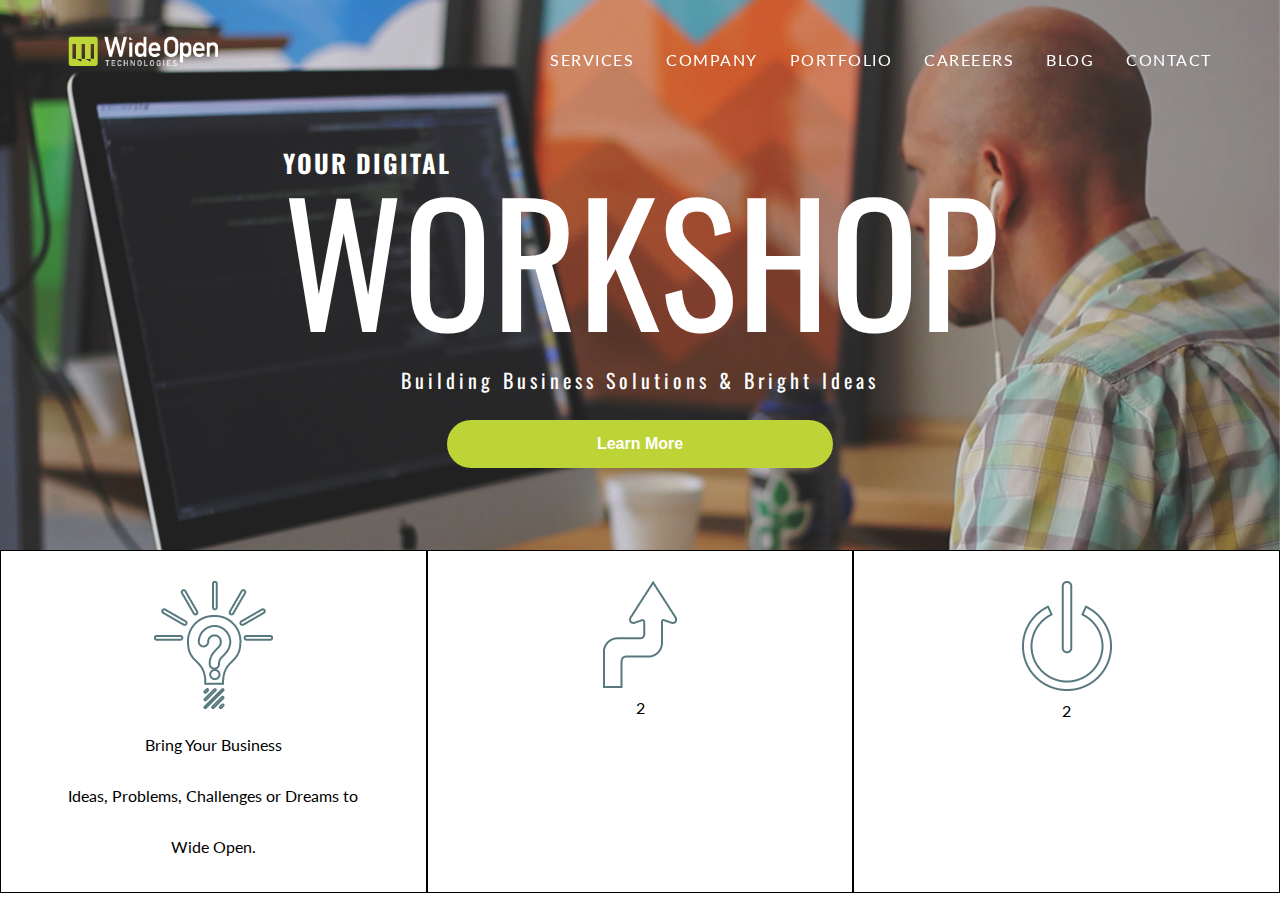
<file: index.html>
<!DOCTYPE html>
<html lang="en">
<head>
    <meta name="viewport" content="width=device-width, initial-scale=1.0">
    <title>WOT Mock by Arman</title>
    <link rel="stylesheet" href="main.css">
    <link href="https://fonts.googleapis.com/icon?family=Material+Icons" rel="stylesheet">
    <link href='http://fonts.googleapis.com/css?family=Oswald:100,200,300,400,500,700' rel='stylesheet' type='text/css'>
    <link href='http://fonts.googleapis.com/css?family=Open+Sans:300,400,500,600,700' rel='stylesheet' type='text/css'>
    <link href='https://fonts.googleapis.com/css?family=Lato:400,700,900' rel='stylesheet' type='text/css'>
</head>
<body>
    <div class="menu-container">
        <ul class="menu-list">
            <li class="menu-item logo"><img src="img/logo.png" alt="WOT Logo" height="30px"></li>
            <li class="menu-item">SERVICES</li>
            <li class="menu-item">COMPANY</li>
            <li class="menu-item">PORTFOLIO</li>
            <li class="menu-item">CAREEERS</li>
            <li class="menu-item">BLOG</li>
            <li class="menu-item">CONTACT</li>
        </ul>
    </div> 


<!-- 
    <div class="banner">
        <img class="banner-img" src="img/banner.jpg" alt="">
        <button class="banner-btn">Learn More</button>
    </div> -->

    <div class="block1">
        <div class="subblock1">
            <span class="text1"><b>YOUR DIGITAL</b></span>
            <span class="text2">WORKSHOP</span>
            <span class="text3">Building Business Solutions & Bright Ideas</span>
            <div class="box">
                <button class="first-btn"><b>Learn More</b></button>
            </div>
        </div>
    </div>

    <!-- <div class="container">
        <h2>Wide Open Technologies brings enterprise-level technology
        to small and mid-sized companies – building the digital technology that
        solves unique problems, works better and turns ideas into functional reality.</h2>
        <div class="box">
            <div class="icon tool"></div>
        </div>
        <div class="box">
            <div>HERE'S HOW IT WORKS</div>
        </div>
    </div> -->

    <div class="section">
        <div class="third">
            <div class="icon bulb"></div>
            <p>Bring Your Business</p>
            <p>Ideas, Problems, Challenges or Dreams to </p>
            <p>Wide Open.</p>
        </div>
        <div class="third">
            <div class="icon arrow"></div>
            <div class="a">2</div>
        </div>
        <div class="third">
            <div class="icon power-button"></div>
            <div class="a">2</div>
        </div>
    </div>
    
        

   
   
</body>    
</html>
</file>
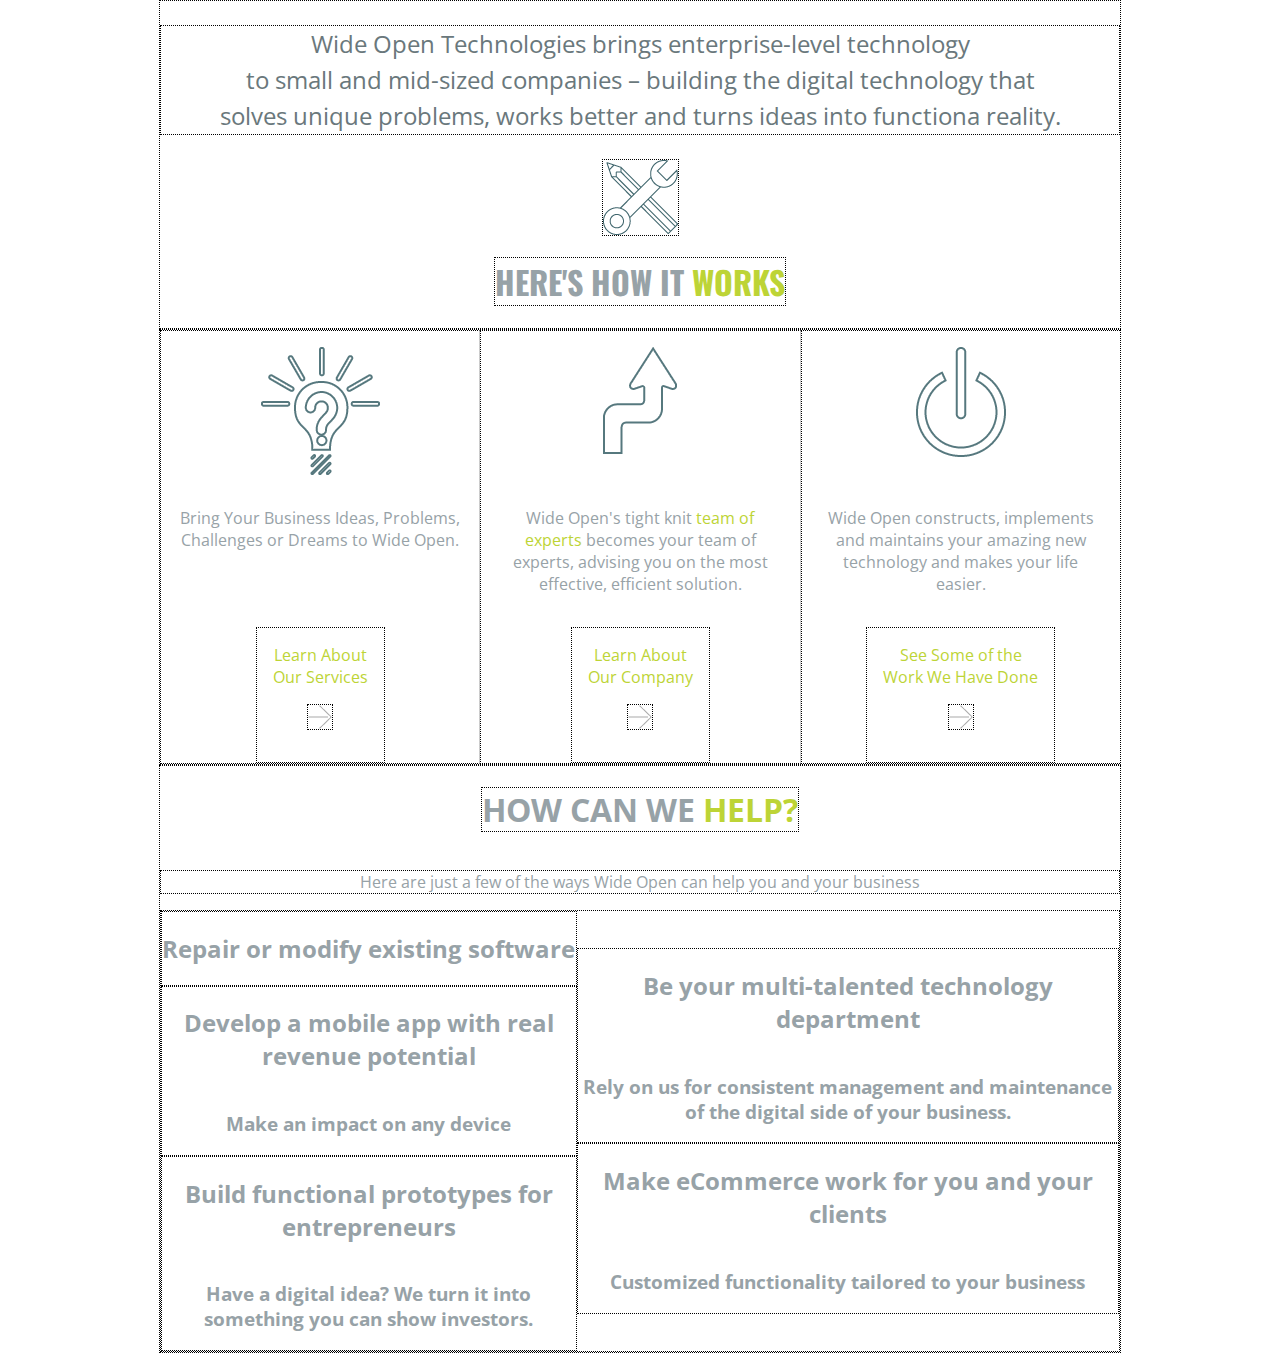
<file: wot.html>
<!DOCTYPE html>
<html lang="en">
<head>
    <meta name="viewport" content="width=device-width, initial-scale=1.0">
    <link href="https://fonts.googleapis.com/icon?family=Material+Icons" rel="stylesheet">
    <link href='http://fonts.googleapis.com/css?family=Oswald:100,200,300,400,500,700' rel='stylesheet' type='text/css'>
    <link href='http://fonts.googleapis.com/css?family=Open+Sans:300,400,500,600,700' rel='stylesheet' type='text/css'>
    <link href='https://fonts.googleapis.com/css?family=Lato:400,700,900' rel='stylesheet' type='text/css'>
    <title>WOT by Arman</title>
    <link rel="stylesheet" href="wot.css">

</head>
<body>
    <div class="section-2 max min">
        <p>Wide Open Technologies brings enterprise-level technology <br> to small and mid-sized companies – building the digital technology that <br> solves unique problems, works better and turns ideas into functiona reality.</p>
        <div class="icon tool"></div>
        <h1>HERE'S HOW IT <span class="yellowgreen">WORKS</span></h1>
    </div>
    
    <div class="section-3 max min">
        <div>
            <div class="bulb icon"></div>
            <div class="padding">
                <p>Bring Your Business Ideas, Problems, Challenges or Dreams to Wide Open.</p>
            </div>
            <div class="foot-link">
                <a href="#" class="hover-gray yellowgreen">Learn About <br> Our Services<span></span></a>
            </div>
        </div>

        <div>
            <div class="arrow icon"></div>
            <div class="padding">
                <p>Wide Open's tight knit <a class="yellowgreen hover-gray">team of experts</a> becomes your team of experts, advising you on the most effective, efficient solution.</p>
            </div>
            <div class="foot-link">
                <a href="#" class="hover-gray yellowgreen">Learn About <br> Our Company<span></span></a>
            </div>
        </div>

        <div>
            <div class="switch icon"></div>
            <div class="padding">
                <p>Wide Open constructs, implements and maintains your amazing new technology and makes your life easier.</p>
            </div>
            <div class="foot-link">
                <a href="#" class="hover-gray yellowgreen">See Some of the <br> Work We Have Done<span></span></a>
            </div>
        </div>
    </div>

    <div class="section-4 min max">
        <h1>HOW CAN WE <span class="yellowgreen">HELP?</span></h1>
        <p>Here are just a few of the ways Wide Open can help you and your business</p>
        <div>
            <div>
                <div>
                    <h2>Repair or modify existing software</h2>
                </div>
                <div>
                    <h2>Develop a mobile app with real revenue potential</h2>
                    <h3>Make an impact on any device</h3>
                </div>
                <div>
                    <h2>Build functional prototypes for entrepreneurs</h2>
                    <h3>Have a digital idea? We turn it into something you can show investors.</h3>
                </div>
            </div>
            
            <div>
                <div>
                    <h2>Be your multi-talented technology department</h2>
                    <h3>Rely on us for consistent management and maintenance of the digital side of your business.</h3>
                </div>
                <div>
                    <h2>Make eCommerce work for you and your clients</h2>
                    <h3>Customized functionality tailored to your business</h3>
                </div>
            </div>
            
        </div> 
    </div>
</body>
</html>
</file>
<file: main.css>
body, html {
    margin: 0;
    padding: 0;
    height:100%;
    width:100%;
    font-family: Lato, Arial, sans-serif;
}

.menu-list{
    padding: 0;
    margin: 20px auto;
    list-style: none;
    width:100%;
    position: fixed;
    display: flex;
    flex-direction: row;
    justify-content: center;
    align-items: baseline;
    letter-spacing: 1.5px;
}
.menu-item {
    padding: 1em;
    color: white;
} 

.logo{
    margin-right: 300px; 
}
.banner-img {
    *height: 500px;
    width: 100%;
    object-fit: cover;
    object-position: 50% 0;
     
}
 .block1 {
    background-image: url("img/banner.jpg");
    background-repeat: no-repeat;
    background-size: cover;
    width: 100%;
    height: 400px;    
    padding-top: 150px;
    display:flex;
    justify-content: center;
}

.text1 {
    color:white;
    text-align: left;
    font-size: 25px;
    font-family: 'Oswald', sans-serif;
    line-height: 1em;
    letter-spacing: 2px;
    display: block;
}
.text2 {
    color:white;
    text-align: left;
    font-size: 165px;
    font-family: 'Oswald', sans-serif;
    line-height: 1em;
    display: block;
}
 
.text3 {
    color:white;
    text-align: left;
    font-size:  20px;
    font-family: 'Oswald', sans-serif;
    line-height: 4em;
    letter-spacing: 4px;
    text-align: center;
    display: block;
}
.box {
    display:flex;
    width:100%;
    justify-content: center;
}


.first-btn {
    border: none;
    padding:15px 150px;
    background-color: #bdd436;
    color: white;
    font-size: 1em;
    border-radius: 2em;
}

.container {
    display:flex;
    background-color: rgb(255, 248, 248);
    color: #97A2A7;
    padding: 28px 400px;
    font-family: 'Lato', sans-serif;
    justify-content: center;
    font-size: 1em;
    display: block;
}
 .icon{
     height: 100px;
     width: 100px;
     background-color:green;
     display:block;
     margin: 10px;
 }

.tool {
	background: url('img/sprite_home.png') no-repeat -22px -113px;
	width: 75px;
	height: 75px;
}

.power-button {
	background: url('img/sprite_home.png') no-repeat -120px -109px;
	width: 90px;
	height: 110px;
}

.arrow {
	background: url('img/sprite_home.png') no-repeat -227px -100px;
	width: 74px;
	height: 107px;
}

.bulb {
	background: url('img/sprite_home.png') no-repeat -312px -101px;
	width: 119px;
	height: 128px;
}

.section {
    display: flex;
    flex-direction: row;
    width: 100%
}
.third{
    border: 1px solid black;
    padding: 20px;
    height: auto;
    width: 100%;
    display: flex;
    align-items: center;
    flex-direction: column;
}
</file>
<file: wot.css>
body {
    margin: 0;
    font-family: 'Open Sans';
    color: #97a2a7;
}
a { 
    text-decoration-line: none;
}

/* SECTION-2 */
.section-2 {
    border: 1px dotted black; 
    margin: 0 auto;
    display: flex;
    flex-direction: column;
    
}

.section-2 > p {
    border: 1px dotted black; 
    text-align: center;

    font-family: "Open Sans";
    line-height: 36px;
    color: #6a787c;
    font-weight: 400;
    font-size: 24px;
}

.section-2 > .icon {
    border: 1px dotted black; 
    align-self: center;
    height: 75px;
}

.section-2 > h1 {
    border: 1px dotted black; 
    align-self: center;
    font-family: Oswald;
    font-style: normal;
}


/* SECTION-3 */

.section-3 {
    border: 1px dotted black; 
    margin: 0 auto;
    display: flex;
    flex-direction: row;
}

.section-3 > div {
    border: 1px dotted black; 
    border-right: 1px solid #ccc;
    display: flex;
    align-items: center;
    flex-direction: column;
    width: 100%;
    padding-top: 1em;
    text-align: center;
}

.section-3 > div:last-child {
    border-right: none;
}

.section-3 > div > .foot-link {
    border: 1px dotted black; 
    margin-top: auto;
    padding: 1em;
}

.section-3 > div > .foot-link > a > span {
    border: 1px dotted black; 
    background: url('img/sprite_home.png') no-repeat -47px -295px; 
    margin: 1em auto;
    display: block;
    width: 24px;
	height: 24px;
}


/* SECTION-4 */
.section-4 {
    border: 1px dotted black; 
    margin: 0 auto;
    display: flex;
    flex-direction: column;
    
}

.section-4 > p {
    border: 1px dotted black; 
    text-align: center;
}

.section-4 > h1 {
    border: 1px dotted black; 
    align-self: center;
}

.section-4 > div {
    border: 1px dotted black; 
    display: flex;
    flex-direction: row;
}
.section-4 > div > div {
    display: flex;
    flex-direction: column;
    justify-content: center;
}
.section-4 > div > div > div{
    border: 1px dotted black; 
    display: flex;
    flex-direction: column;
    text-align: center;                                                                           
}



/* RESPONSIVE */

@media (max-width: 980px) {
    .max {
        width: 720px;
    }
    .section-3 {
        flex-direction: column;
    }
    .section-3 > div {
        border-right: none;
    }
    .section-4 > div {
        flex-direction: column;
    }
}

@media (min-width: 960px) {
    .min {
        width: 960px;
    }
    .section-3 {
       
        flex-direction: row;
    }
}

.padding {
    padding: 1em;
}

/* COLOR */

.yellowgreen {
    color: #bdd436;
}

/* LINKS */

a.hover-gray:hover {
    color: #97a2a7;
}






/* ICONS */


.tool {
	background: url('img/sprite_home.png') no-repeat -22px -113px;
	width: 75px;
    height: 75px;
}

.switch {
	background: url('img/sprite_home.png') no-repeat -120px -109px;
	width: 90px;
	height: 110px;
}

.arrow {
	background: url('img/sprite_home.png') no-repeat -227px -100px;
	width: 74px;
	height: 107px;
}

.bulb {
    background: url('img/sprite_home.png') no-repeat -312px -101px;
	width: 119px;
	height: 128px;
}

.arrow-left {       
	background: url('img/sprite_home.png') no-repeat -47px -295px;
	width: 24px;
	height: 24px;
}

.icon {
	height: 128px;
}
</file>
